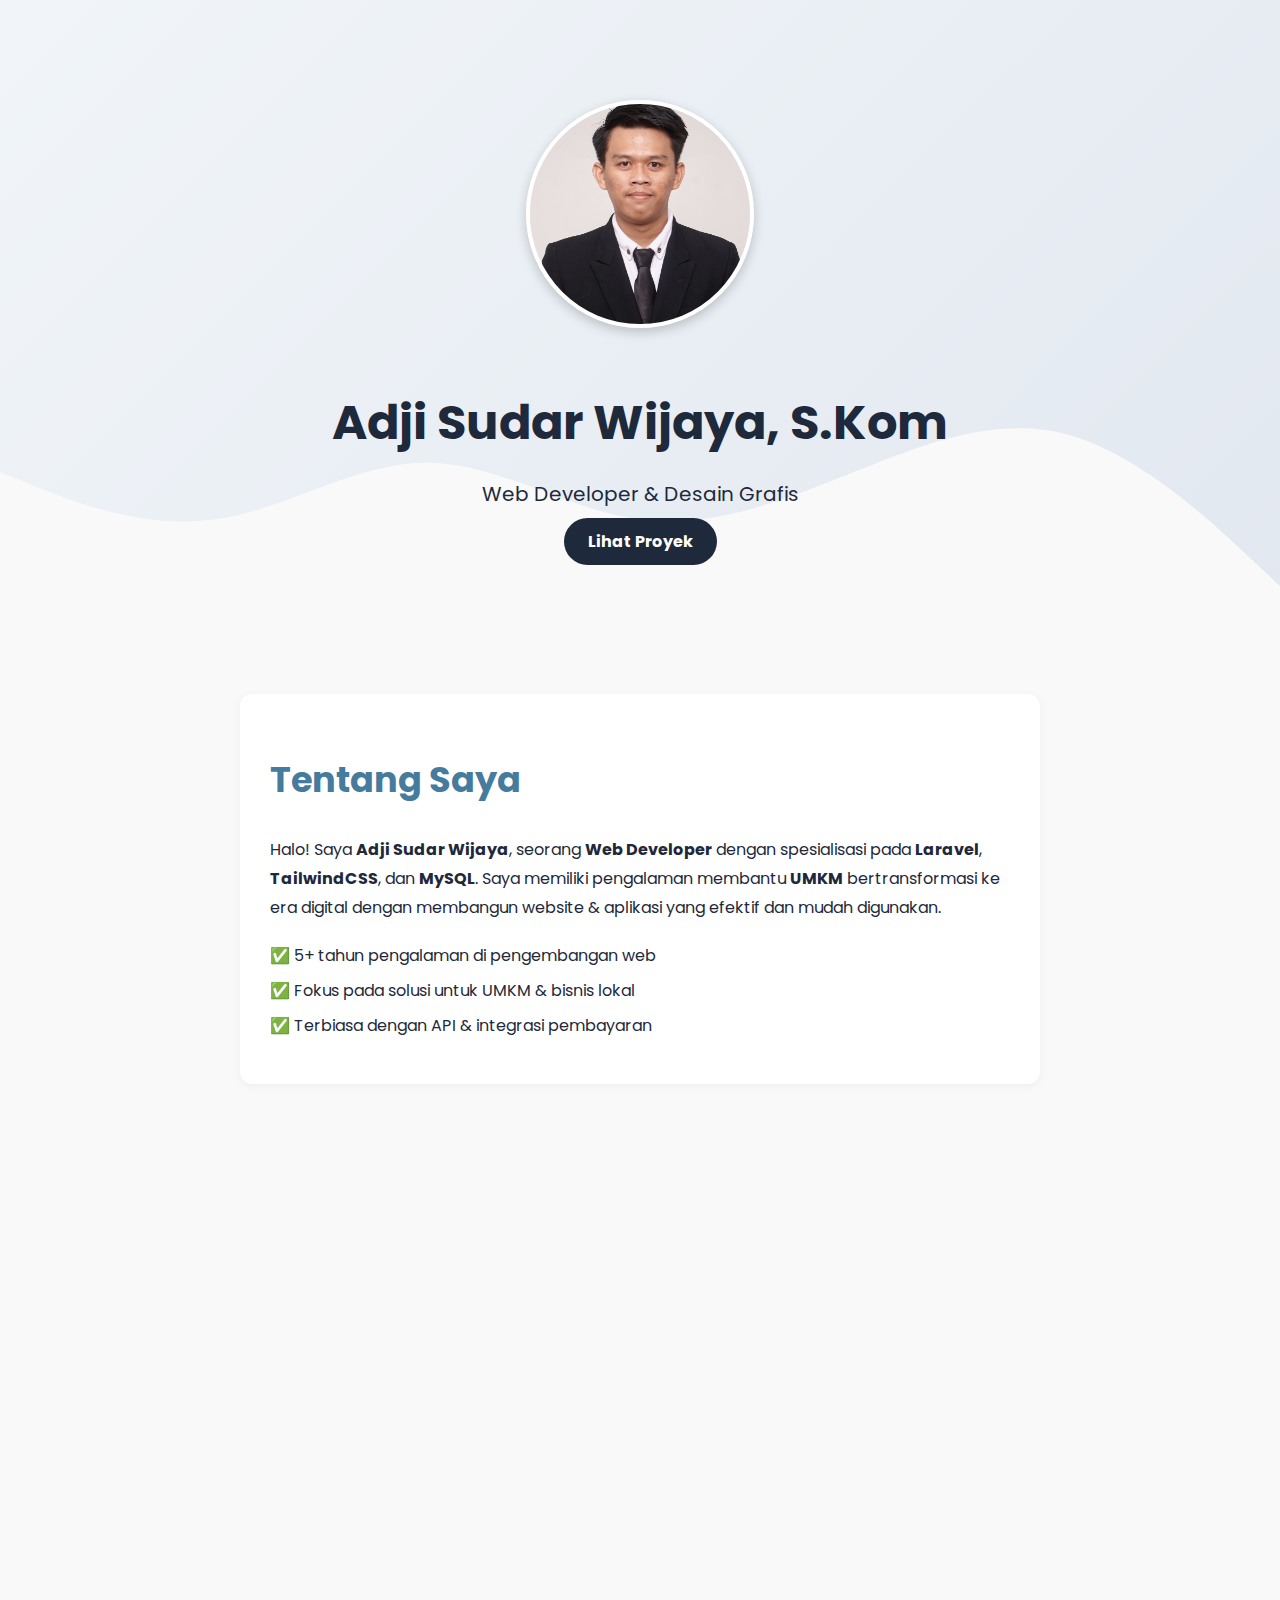
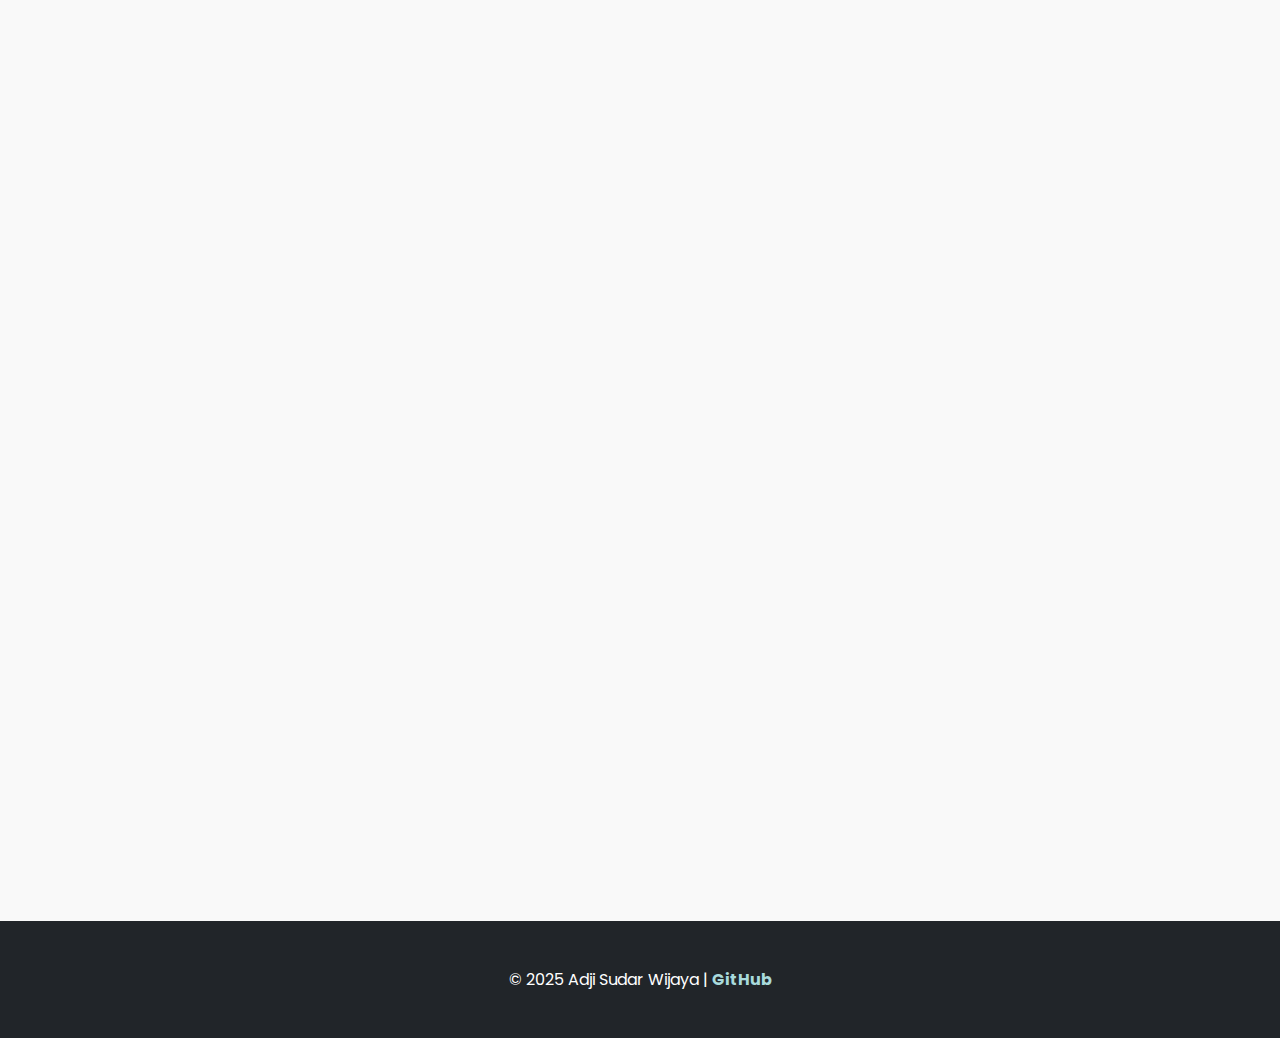
<file: index.html>
<!DOCTYPE html>
<html lang="id">
<head>
  <meta charset="UTF-8" />
  <meta name="viewport" content="width=device-width, initial-scale=1.0" />
  <title>Adji Sudar Wijaya | Portofolio</title>
  <link rel="stylesheet" href="assets/css/style.css" />
  <link rel="preconnect" href="https://fonts.googleapis.com">
  <link rel="preconnect" href="https://fonts.gstatic.com" crossorigin>
  <link href="https://fonts.googleapis.com/css2?family=Poppins:wght@300;400;600&display=swap" rel="stylesheet">
</head>
<body>

<!-- Hero Section -->
<header class="hero">
  <div class="container">
    <img src="assets/images/profile.jpg" alt="Foto Profil Adji Sudar Wijaya" class="profile-img">
    <h1>Adji Sudar Wijaya, S.Kom</h1>
    <p>Web Developer & Desain Grafis</p>
    <a href="#projects" class="btn">Lihat Proyek</a>
  </div>

  <!-- SVG Wave Dekoratif -->
  <svg class="hero-wave" xmlns="http://www.w3.org/2000/svg" viewBox="0 0 1440 320">
    <path fill="#f9f9f9" fill-opacity="1" d="M0,160L40,176C80,192,160,224,240,213.3C320,203,400,149,480,149.3C560,149,640,203,720,213.3C800,224,880,192,960,160C1040,128,1120,96,1200,117.3C1280,139,1360,213,1400,250.7L1440,288L1440,320L0,320Z"></path>
  </svg>
</header>



  <!-- Tentang -->
  <section id="about" class="section">
  <div class="container about-container">
    <div class="about-text">
      <h2>Tentang Saya</h2>
      <p>Halo! Saya <strong>Adji Sudar Wijaya</strong>, seorang <strong>Web Developer</strong> dengan spesialisasi pada <strong>Laravel</strong>, <strong>TailwindCSS</strong>, dan <strong>MySQL</strong>. Saya memiliki pengalaman membantu <strong>UMKM</strong> bertransformasi ke era digital dengan membangun website & aplikasi yang efektif dan mudah digunakan.</p>
      <ul class="about-highlights">
        <li>✅ 5+ tahun pengalaman di pengembangan web</li>
        <li>✅ Fokus pada solusi untuk UMKM & bisnis lokal</li>
        <li>✅ Terbiasa dengan API & integrasi pembayaran</li>
      </ul>
    </div>
  </div>
  </section>


  <!-- Skills -->
  <section id="skills" class="section">
  <div class="container">
    <h2>Keahlian</h2>
    <div class="skills-grid">
  <div class="skill-card">
    <img src="assets/icons/laravel.svg" alt="Laravel">
    <p>Laravel</p>
  </div>
  <div class="skill-card">
    <img src="assets/icons/mysql.svg" alt="MySQL">
    <p>MySQL</p>
  </div>
  <div class="skill-card">
    <img src="assets/icons/api.svg" alt="API Development">
    <p>API Development</p>
  </div>
  <div class="skill-card">
    <img src="assets/icons/git.svg" alt="Git & GitHub">
    <p>Git & GitHub</p>
  </div>
  <div class="skill-card">
    <img src="assets/icons/php.svg" alt="PHP">
    <p>PHP</p>
  </div>
</div>

  </div>
</section>


  <!-- Projects -->
  <section id="projects" class="section">
    <div class="container">
      <h2>Proyek</h2>
      <div class="project-list">
        <div class="project-card">
          <h3>Website E-Learning</h3>
          <p>Platform pembelajaran online lengkap dengan fitur pembayaran Midtrans dan QRIS.</p>
          <a href="#">Lihat Proyek</a>
        </div>
        <div class="project-card">
          <h3>UMKM Marketplace</h3>
          <p>Marketplace sederhana berbasis Laravel untuk pelaku UMKM lokal.</p>
          <a href="#">Lihat Proyek</a>
        </div>
      </div>
    </div>
  </section>

<!-- Kontak -->
<section id="contact" class="section">
  <div class="container contact-container">
    <h2>Kontak</h2>
    <p>Silakan hubungi saya melalui:</p>
    <div class="contact-info">
      <p>📧 Email: <a href="mailto:adjisudarwijaya98@gmail.com">adjisudarwijaya98@gmail.com</a></p>
      <p>📱 WhatsApp: <a href="https://wa.me/6281373572737" target="_blank">081373572737</a></p>
    </div>
    <a href="assets/cv-adji.pdf" class="btn" download>📄 Download CV</a>
  </div>
</section>


  <!-- Footer -->
  <footer>
    <div class="container">
      <p>&copy; 2025 Adji Sudar Wijaya | <a href="https://github.com/adjisudarwijaya" target="_blank">GitHub</a></p>
    </div>
  </footer>

  <script src="assets/js/script.js"></script>
</body>
</html>
</file>
<file: assets/css/style.css>
@import url('https://fonts.googleapis.com/css2?family=Poppins:wght@300;400;600&display=swap');

body {
  font-family: 'Poppins', sans-serif;
  margin: 0;
  padding: 0;
  background: #f9f9f9;
  color: #1e293b;
  scroll-behavior: smooth;
}

.container {
  max-width: 1100px;
  margin: auto;
  padding: 0 20px;
}

.hero {
  background: linear-gradient(135deg, #f1f5f9, #e2e8f0);
  color: #1e293b;
  padding: 100px 20px 60px;
  text-align: center;
  position: relative;
  overflow: hidden;
}

.hero-wave {
  position: absolute;
  bottom: 0;
  left: 0;
  width: 100%;
  z-index: 1;
}

.hero .container {
  position: relative;
  z-index: 2;
}

.hero h1 {
  font-size: 3rem;
  margin-bottom: 10px;
}

.hero p {
  font-size: 1.25rem;
  margin-bottom: 20px;
}

.hero .btn {
  background: #1e293b;
  color: #fff;
  padding: 12px 24px;
  border-radius: 30px;
  text-decoration: none;
  font-weight: bold;
  transition: background 0.3s ease, color 0.3s ease;
}

.hero .btn:hover {
  background: #334155;
}

.section {
  padding: 80px 0;
  text-align: center;
  opacity: 0;
  transform: translateY(40px);
  transition: opacity 0.8s ease, transform 0.8s ease;
}

.section.show {
  opacity: 1;
  transform: translateY(0);
}

.section h2 {
  font-size: 2.2rem;
  margin-bottom: 30px;
  color: #457b9d;
}

.skills-list {
  list-style: none;
  padding: 0;
  display: flex;
  flex-wrap: wrap;
  justify-content: center;
  gap: 20px;
}

.skills-list li {
  background: #fff;
  padding: 12px 20px;
  border-radius: 12px;
  box-shadow: 0 2px 8px rgba(0, 0, 0, 0.1);
  font-weight: 500;
}

.project-list {
  display: grid;
  grid-template-columns: repeat(auto-fit, minmax(280px, 1fr));
  gap: 20px;
}

.project-card {
  background: #fff;
  padding: 20px;
  border-radius: 12px;
  box-shadow: 0 4px 12px rgba(0, 0, 0, 0.05);
  text-align: left;
  transition: transform 0.3s ease;
}

.project-card:hover {
  transform: translateY(-5px);
}

.project-card h3 {
  color: #457b9d;
}

.project-card a {
  color: #457b9d;
  text-decoration: none;
  font-weight: bold;
  display: inline-block;
  margin-top: 10px;
}

.btn {
  background: #1e293b;
  color: white;
  padding: 10px 20px;
  text-decoration: none;
  border-radius: 30px;
  font-weight: bold;
  transition: background 0.3s ease, color 0.3s ease;
}

.btn:hover {
  background: #334155;
  color: #fff;
}

footer {
  background-color: #212529;
  color: #fff;
  text-align: center;
  padding: 30px 0;
  margin-top: 60px;
}

footer a {
  color: #a8dadc;
  text-decoration: none;
  font-weight: bold;
}

.profile-img {
  width: 220px;
  height: 220px;
  object-fit: cover;
  border-radius: 50%;
  border: 4px solid #fff;
  box-shadow: 0 4px 12px rgba(0, 0, 0, 0.2);
  margin-bottom: 20px;
  transition: transform 0.3s ease;
}

.profile-img:hover {
  transform: scale(1.05);
}

@media (max-width: 768px) {
  .profile-img {
    width: 150px;
    height: 150px;
  }
}

.about-container {
  display: flex;
  justify-content: center;
  text-align: left;
  max-width: 800px;
}

.about-text {
  background: #fff;
  padding: 30px;
  border-radius: 12px;
  box-shadow: 0 2px 10px rgba(0,0,0,0.05);
}

.about-text p {
  margin-bottom: 20px;
  line-height: 1.8;
}

.about-highlights {
  list-style: none;
  padding: 0;
  color: #1e293b;
}

.about-highlights li {
  margin-bottom: 10px;
  font-size: 1rem;
}

.skills-grid {
  display: grid;
  grid-template-columns: repeat(auto-fit, minmax(120px, 1fr));
  gap: 20px;
  justify-items: center;
}

.skill-card {
  background: #fff;
  padding: 20px;
  border-radius: 12px;
  box-shadow: 0 2px 8px rgba(0,0,0,0.1);
  text-align: center;
  transition: transform 0.3s ease, box-shadow 0.3s ease;
}

.skill-card:hover {
  transform: translateY(-5px);
  box-shadow: 0 4px 12px rgba(0,0,0,0.15);
}

.skill-card img {
  width: 40px;
  height: 40px;
  margin-bottom: 10px;
}

.skill-card p {
  margin: 0;
  font-weight: 500;
}

.skill-card img {
  width: 60px;
  height: 60px;
  object-fit: contain;
  display: block;
  margin: 0 auto 10px auto;
}
.contact-container {
  max-width: 600px;
  margin: 0 auto;
  text-align: center;
}

.contact-info p {
  margin: 10px 0;
  font-size: 1.1rem;
}

.contact-info a {
  color: #1e293b;
  text-decoration: none;
  font-weight: 500;
}

.contact-info a:hover {
  text-decoration: underline;
}
</file>
